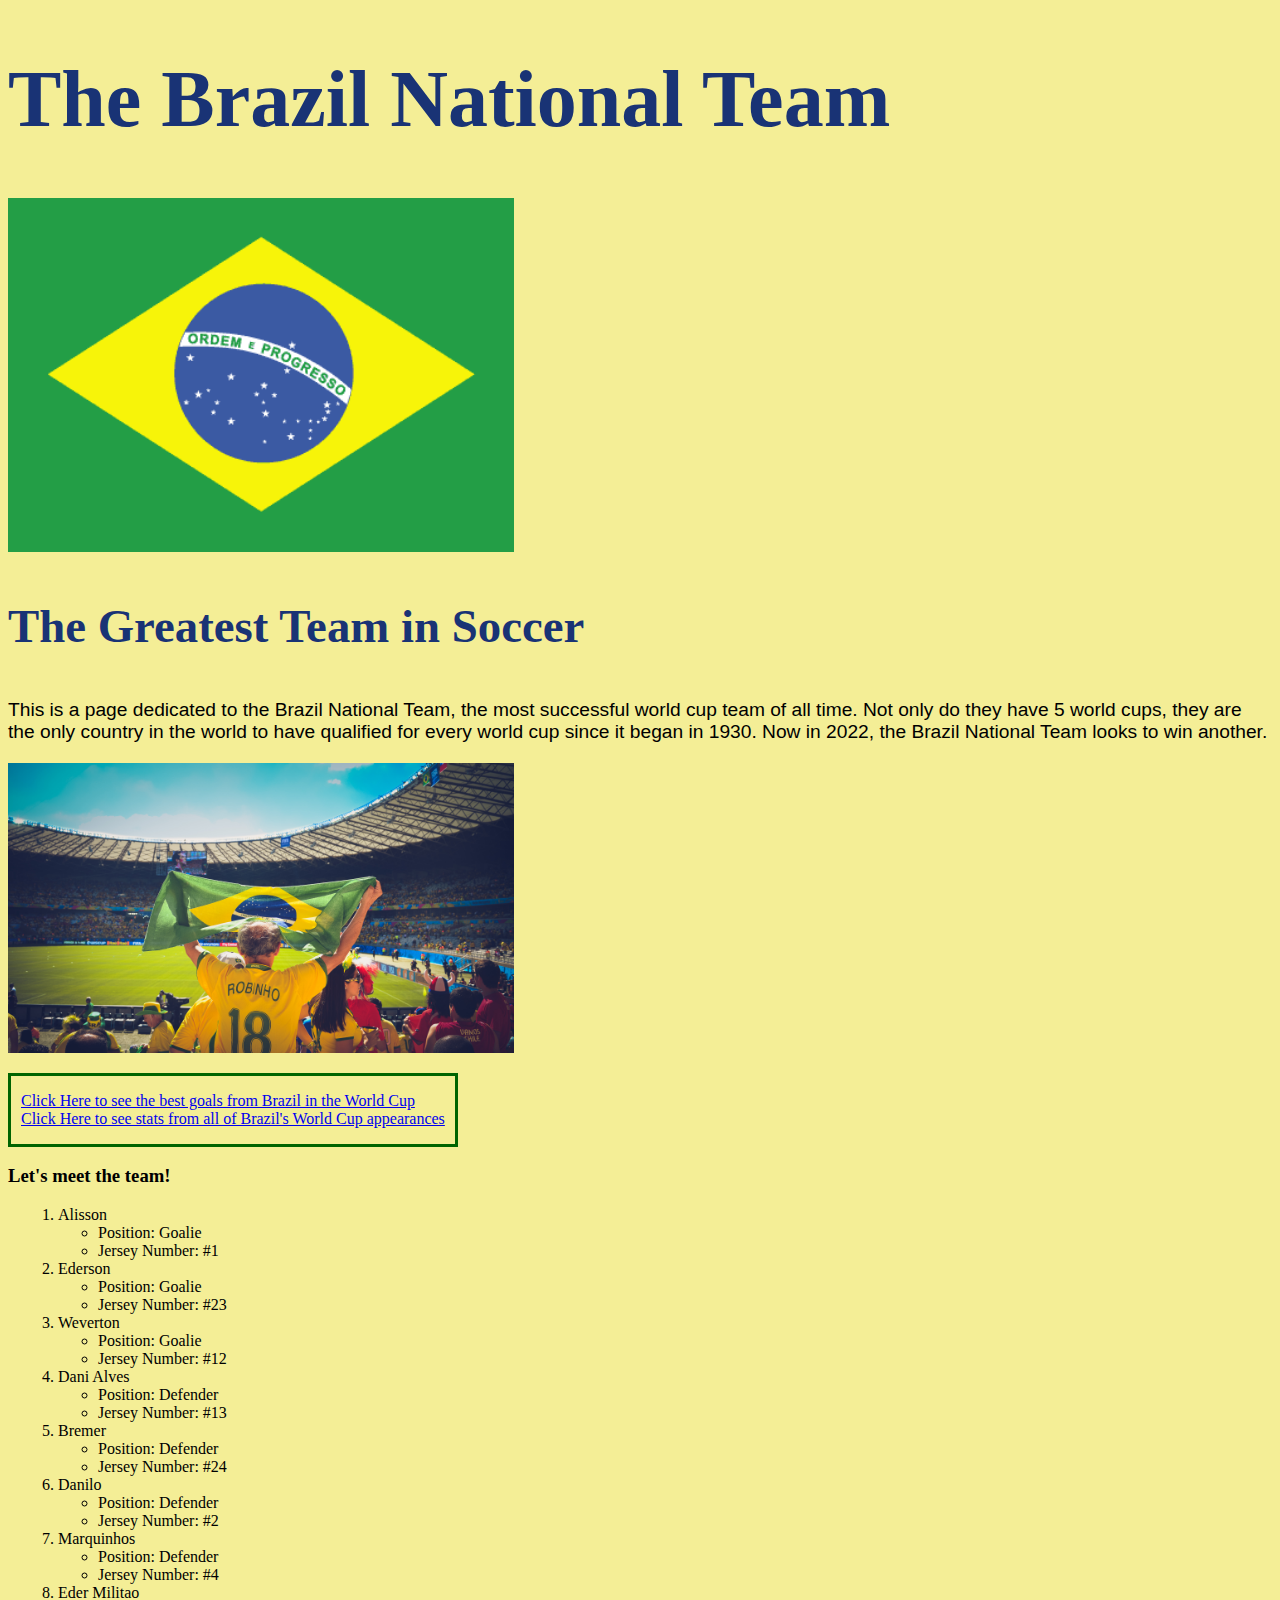
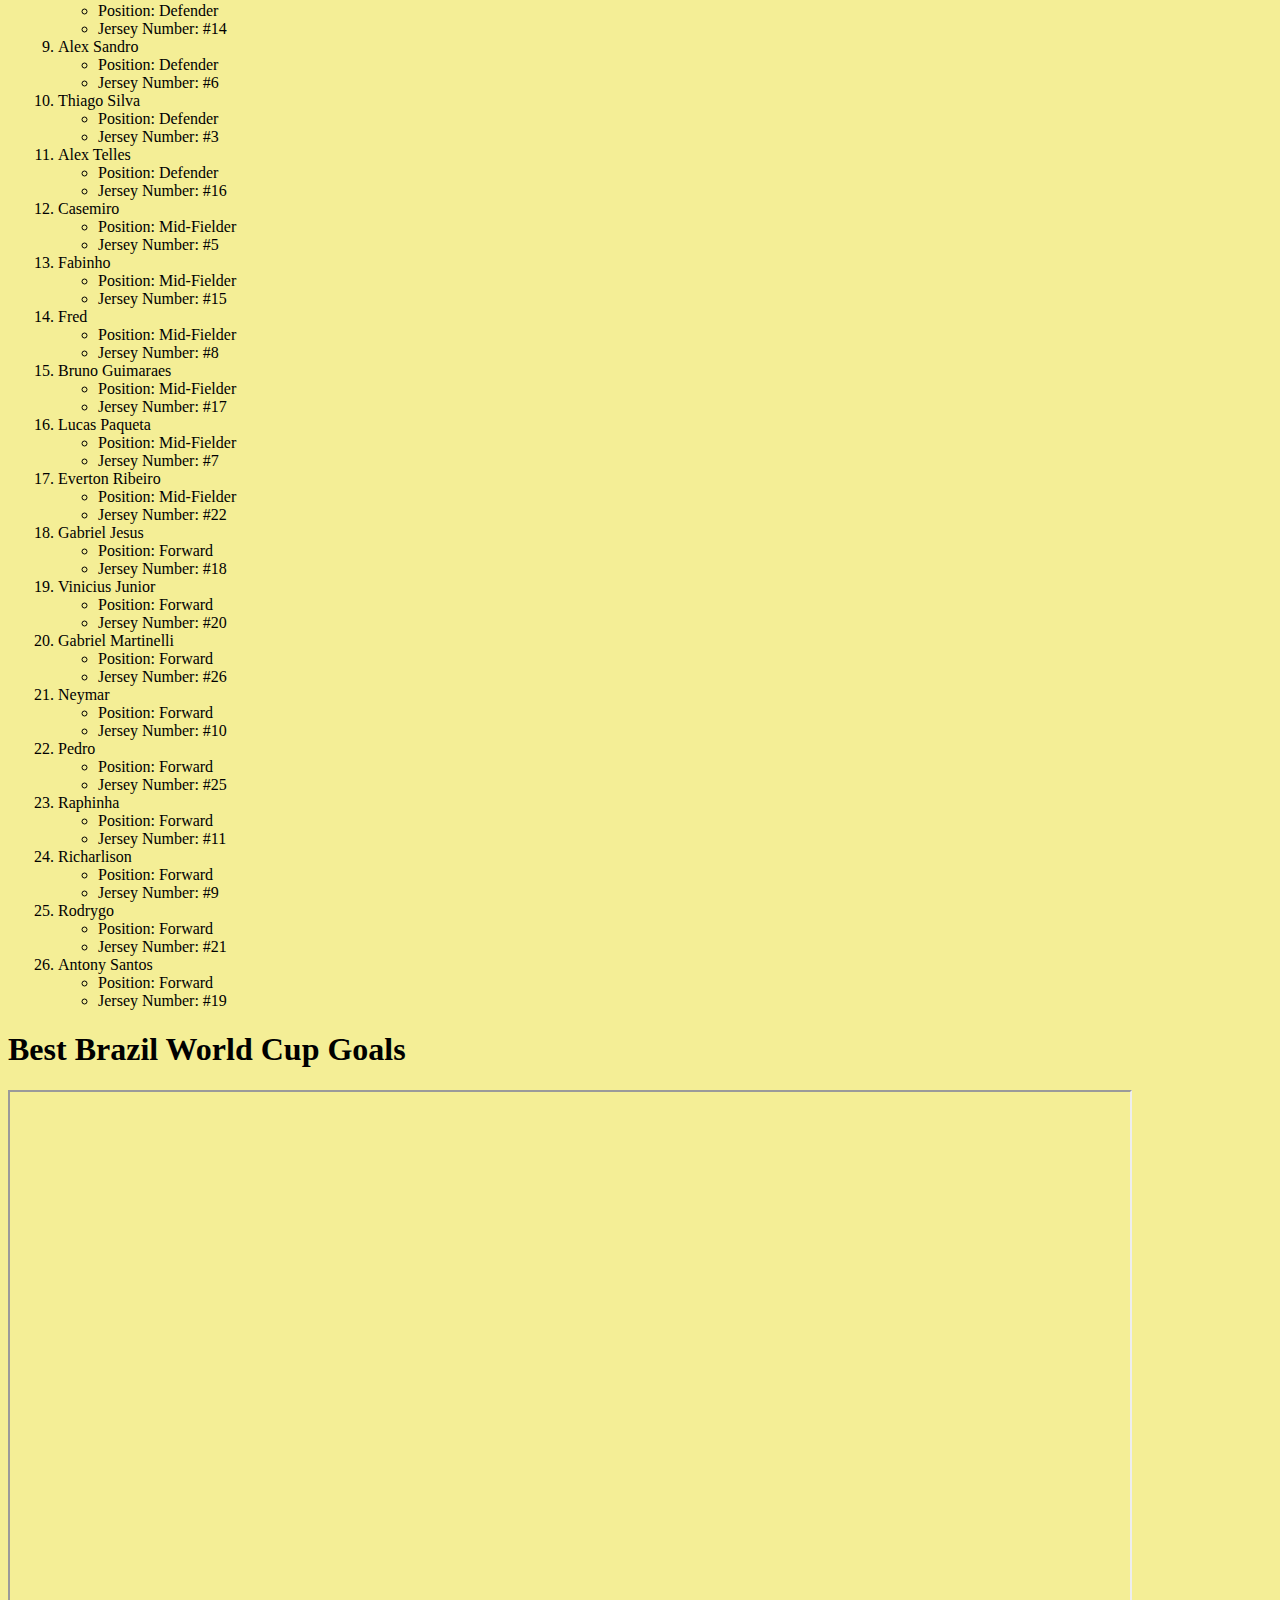
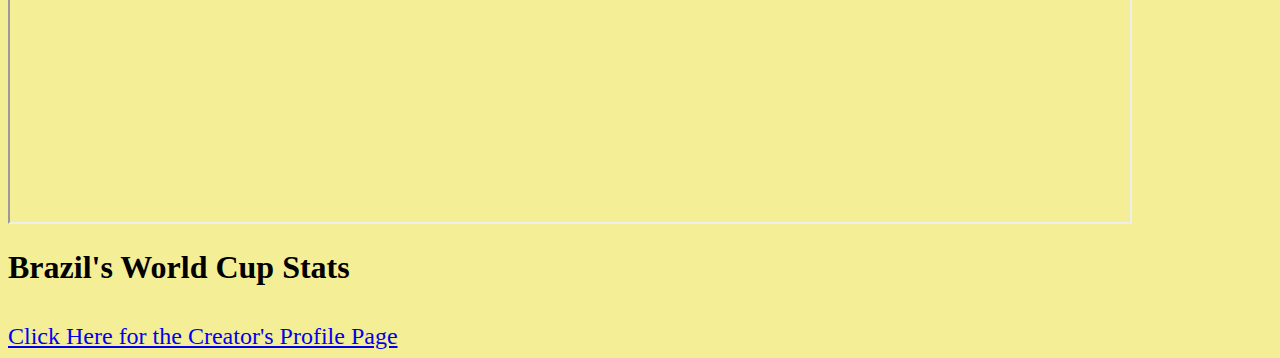
<file: index.html>
<!DOCTYPE html>
<html lang="en">

<head>
    <title>The Brazil National Team</title>

    <link rel="stylesheet" href="styles/styles.css">

    <link rel="preconnect" href="https://fonts.googleapis.com"><link rel="preconnect" href="https://fonts.gstatic.com" crossorigin><link href="https://fonts.googleapis.com/css2?family=Bree+Serif&display=swap" rel="stylesheet">

     
</head>

<body>
    <header>
        <div class="header">
            <h1>The Brazil National Team</h1>
            <img src="Image/flag.png">
            <h3>The Greatest Team in Soccer</h3>
        <div>
    </header>

    <div class="snippet">
        <section>
            <p>This is a page dedicated to the Brazil National Team, the most successful world cup team of all time. Not only do they have 5 world cups, they are the only country in the world to have qualified for every world cup since it began in 1930. Now in 2022, the Brazil National Team looks to win another.</p>
            <img src="Image/Fan.jpeg">
        </section>
    </div>
   
    <div class="content">
        <section>
            <p><a href="#highlights">Click Here to see the best goals from Brazil in the World Cup</a><br />
            <a href="#stats">Click Here to see stats from all of Brazil's World Cup appearances</a><br />   
            </p>
        </section>
    </div>

    <div>
        <h3>Let's meet the team!</h3>
    </div>

    <div class="team">
        <section>
            <ol>
                <li>Alisson</li>
                    <ul>
                        <li>Position: Goalie </li>
                        <li>Jersey Number: #1</li>
                    </ul>
                <li>Ederson</li>
                    <ul>
                        <li>Position: Goalie</li>
                        <li>Jersey Number: #23</li>
                    </ul>
                <li>Weverton</li>
                    <ul>
                        <li>Position: Goalie</li>
                        <li>Jersey Number: #12</li>
                    </ul>
                <li>Dani Alves</li>
                    <ul>
                        <li>Position: Defender</li>
                        <li>Jersey Number: #13</li>
                    </ul>
                <li>Bremer</li>
                    <ul>
                        <li>Position: Defender</li>
                        <li>Jersey Number: #24</li>
                    </ul>
                <li>Danilo</li>
                    <ul>
                        <li>Position: Defender</li>
                        <li>Jersey Number: #2</li>
                    </ul>
                <li>Marquinhos</li>
                    <ul>
                        <li>Position: Defender</li>
                        <li>Jersey Number: #4</li>
                    </ul>
                <li>Eder Militao</li>
                    <ul>
                        <li>Position: Defender</li>
                        <li>Jersey Number: #14</li>
                    </ul>
                <li>Alex Sandro</li>
                    <ul>
                        <li>Position: Defender</li>
                        <li>Jersey Number: #6</li>
                    </ul>
                <li>Thiago Silva</li>
                    <ul>
                        <li>Position: Defender</li>
                        <li>Jersey Number: #3</li>
                    </ul>
                <li>Alex Telles</li>
                    <ul>
                        <li>Position: Defender</li>
                        <li>Jersey Number: #16</li>
                    </ul>
                <li>Casemiro</li>
                    <ul>
                        <li>Position: Mid-Fielder</li>
                        <li>Jersey Number: #5</li>
                    </ul>
                <li>Fabinho</li>
                    <ul>
                        <li>Position: Mid-Fielder</li>
                        <li>Jersey Number: #15</li>
                    </ul>
                <li>Fred</li>
                    <ul>
                        <li>Position: Mid-Fielder</li>
                        <li>Jersey Number: #8</li>
                    </ul>
                <li>Bruno Guimaraes</li>
                    <ul>
                        <li>Position: Mid-Fielder</li>
                        <li>Jersey Number: #17</li>
                    </ul>
                <li>Lucas Paqueta</li>
                    <ul>
                        <li>Position: Mid-Fielder</li>
                        <li>Jersey Number: #7</li>
                    </ul>
                <li>Everton Ribeiro</li>
                    <ul>
                        <li>Position: Mid-Fielder</li>
                        <li>Jersey Number: #22</li>
                    </ul>
                <li>Gabriel Jesus</li>
                    <ul>
                        <li>Position: Forward</li>
                        <li>Jersey Number: #18</li>
                    </ul>
                <li>Vinicius Junior</li>
                    <ul>
                        <li>Position: Forward</li>
                        <li>Jersey Number: #20</li>
                    </ul>
                <li>Gabriel Martinelli</li>
                    <ul>
                        <li>Position: Forward</li>
                        <li>Jersey Number: #26</li>
                    </ul>
                <li>Neymar</li>
                    <ul>
                        <li>Position: Forward</li>
                        <li>Jersey Number: #10</li>
                    </ul>
                <li>Pedro</li>
                    <ul>
                        <li>Position: Forward</li>
                        <li>Jersey Number: #25</li>
                    </ul>
                <li>Raphinha</li>
                    <ul>
                        <li>Position: Forward</li>
                        <li>Jersey Number: #11</li>
                    </ul>
                <li>Richarlison</li>
                    <ul>
                        <li>Position: Forward</li>
                        <li>Jersey Number: #9</li>
                    </ul>
                <li>Rodrygo</li>
                    <ul>
                        <li>Position: Forward</li>
                        <li>Jersey Number: #21</li>
                    </ul>
                <li>Antony Santos</li>
                    <ul>
                        <li>Position: Forward</li>
                        <li>Jersey Number: #19</li>
                    </ul>
            </ol>
        </section>
    </div>

    <div class=video>
        <section>
            <h1 id="highlights">Best Brazil World Cup Goals</h1>
            <iframe width="1120" height="730"
            src="https://www.youtube.com/embed/ZHbxqh6PfKk" 
            title="YouTube video player" frameborder="2" allow="accelerometer; autoplay; clipboard-write; encrypted-media; gyroscope; picture-in-picture" allowfullscreen>
            </iframe>
        </section>
    </div>

    <div>
        <h1 id="stats">Brazil's World Cup Stats</h1>
        <div class='tableauPlaceholder' id='viz1670305081910' style='position: relative'>
        <noscript><a href='#'><img alt='World Cup - Brazil Results - Dashboard ' src='https:&#47;&#47;public.tableau.com&#47;static&#47;images&#47;DF&#47;DFNBRC4P3&#47;1_rss.png' style='border: none' /></a></noscript><object class='tableauViz'  style='display:none;'><param name='host_url' value='https%3A%2F%2Fpublic.tableau.com%2F' /> <param name='embed_code_version' value='3' /> <param name='path' value='shared&#47;DFNBRC4P3' /> <param name='toolbar' value='yes' /><param name='static_image' value='https:&#47;&#47;public.tableau.com&#47;static&#47;images&#47;DF&#47;DFNBRC4P3&#47;1.png' /> <param name='animate_transition' value='yes' /><param name='display_static_image' value='yes' /><param name='display_spinner' value='yes' /><param name='display_overlay' value='yes' /><param name='display_count' value='yes' /><param name='language' value='en-US' /></object></div>               
        <script type='text/javascript'>var divElement = document.getElementById('viz1670305081910');var vizElement = divElement.getElementsByTagName('object')[0];vizElement.style.width='90%';vizElement.style.height=(divElement.offsetWidth*0.75)+'px';var scriptElement = document.createElement('script');scriptElement.src = 'https://public.tableau.com/javascripts/api/viz_v1.js';vizElement.parentNode.insertBefore(scriptElement, vizElement);                
        </script>
    </div>

    <div class="goodPage">
        <Section>
            <a href="MyResume/bootstrap.html">Click Here for the Creator's Profile Page</a>
        </Section>
    
    </div>
</body>










</html>
</file>
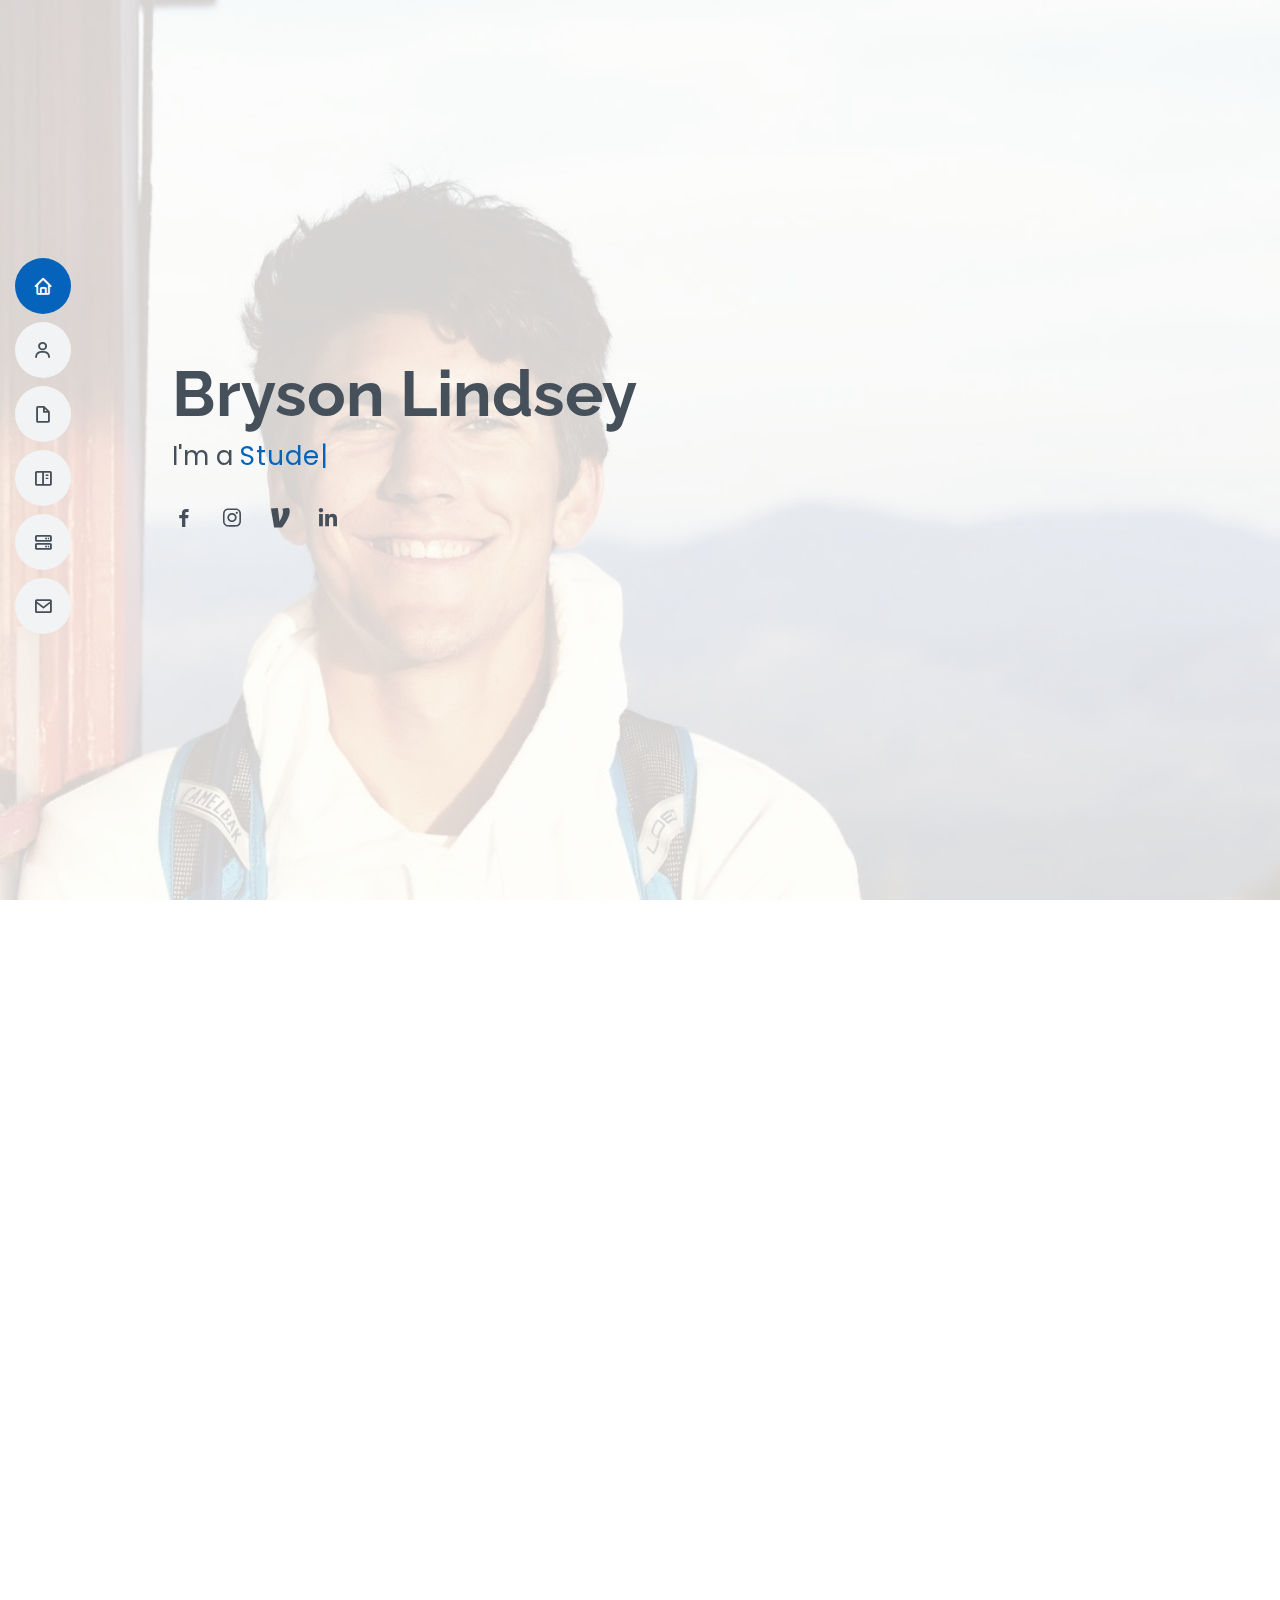
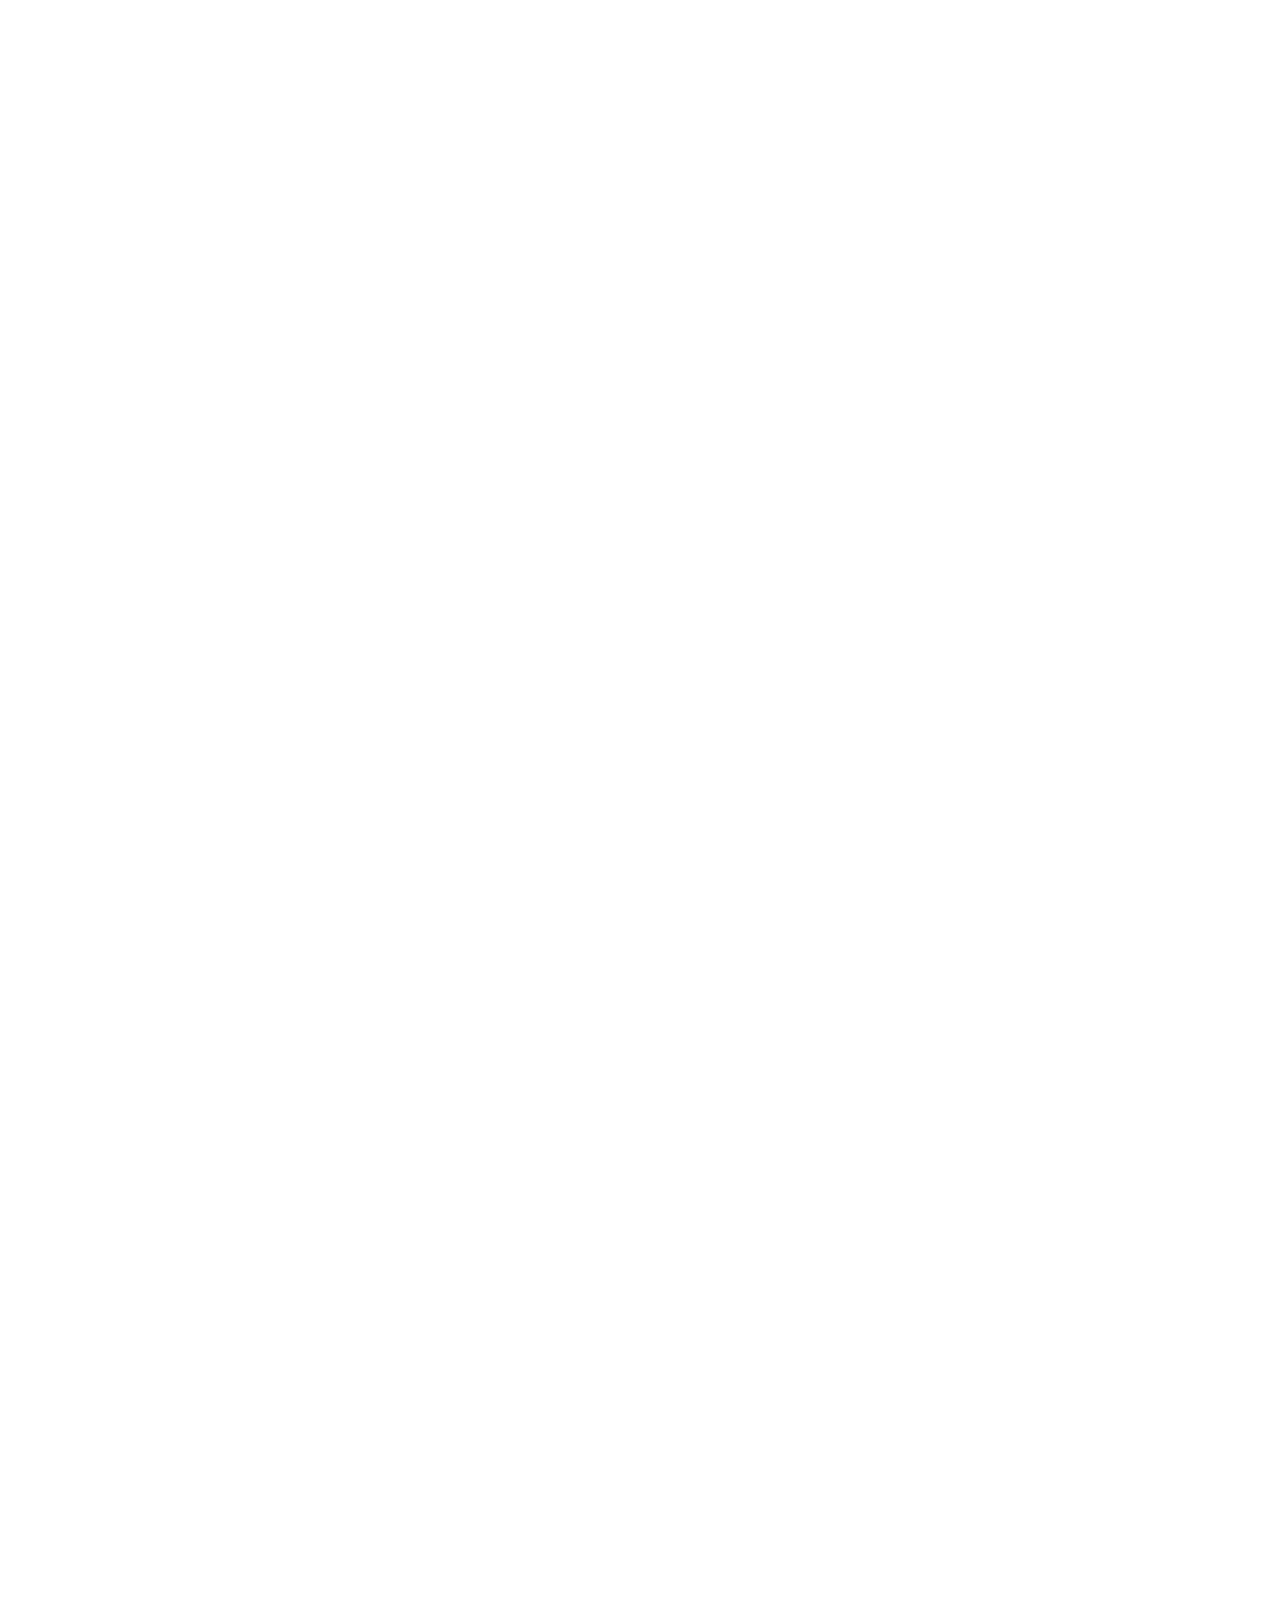
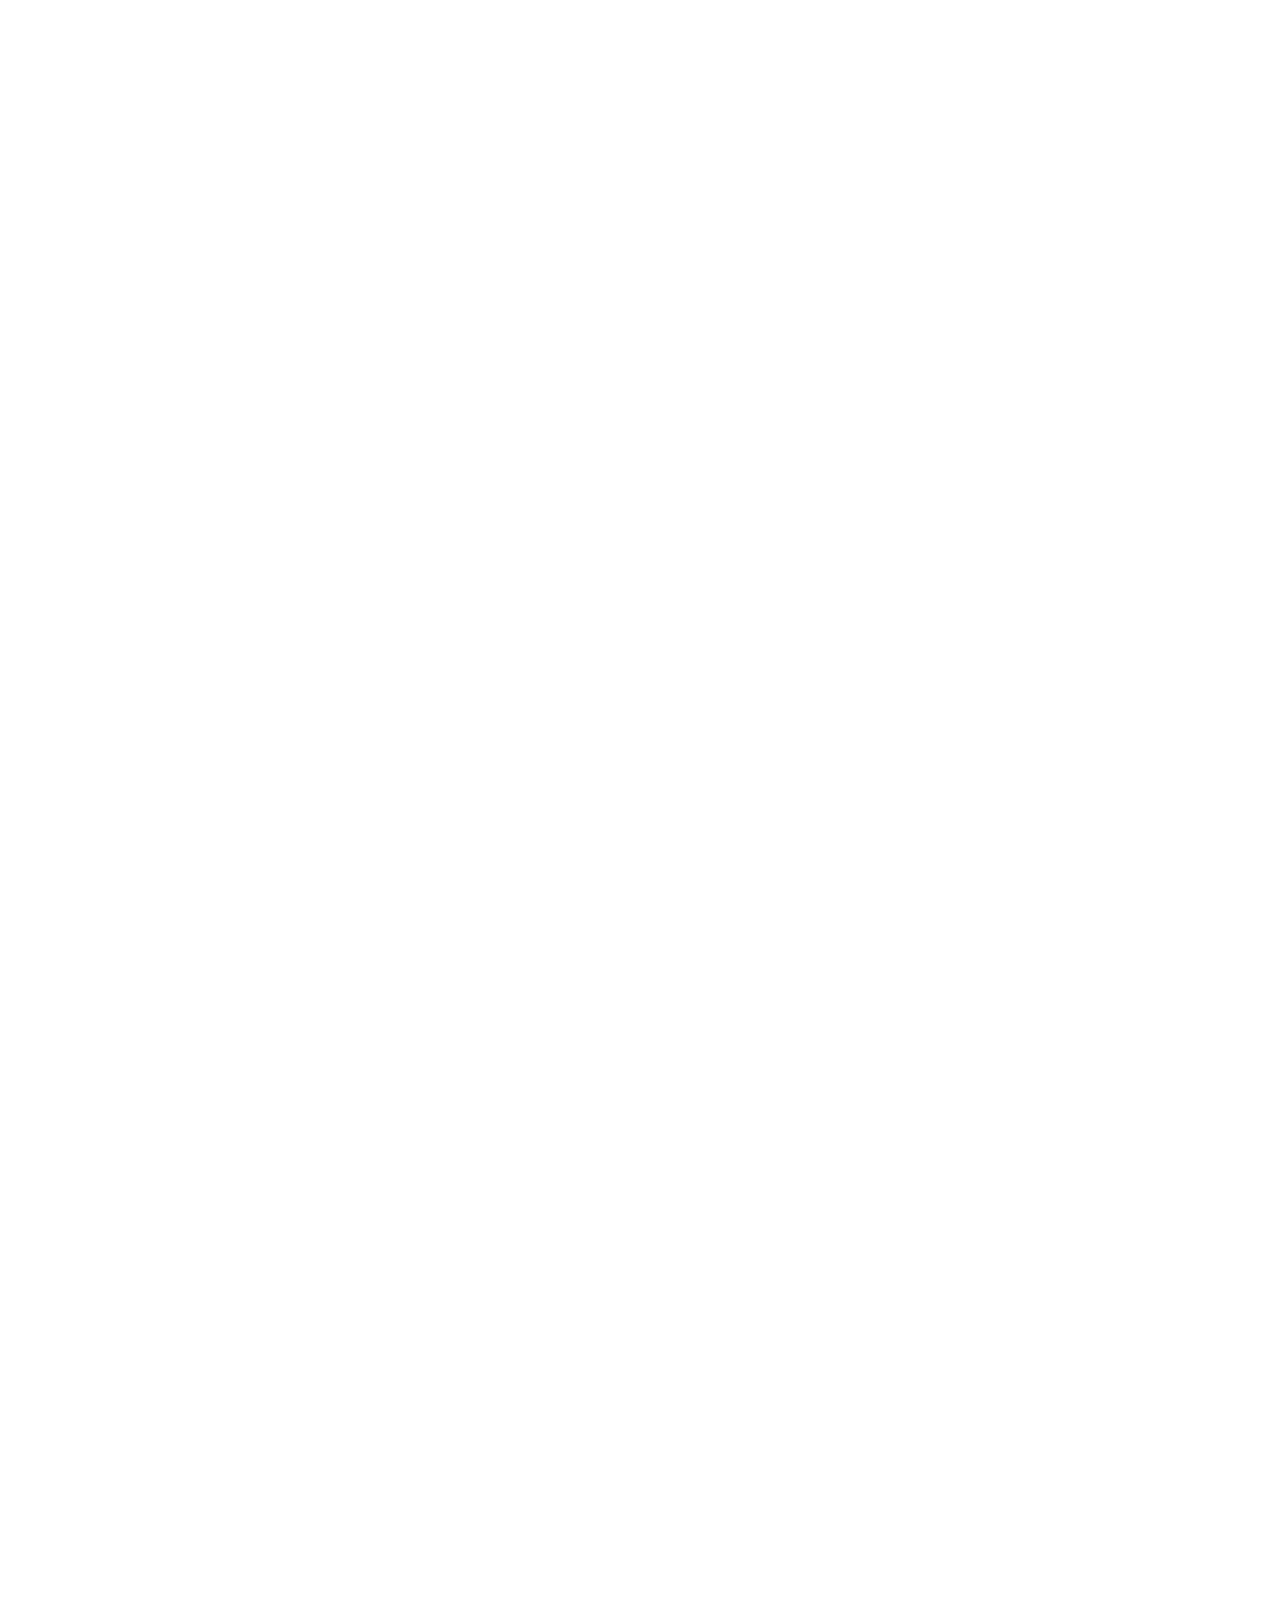
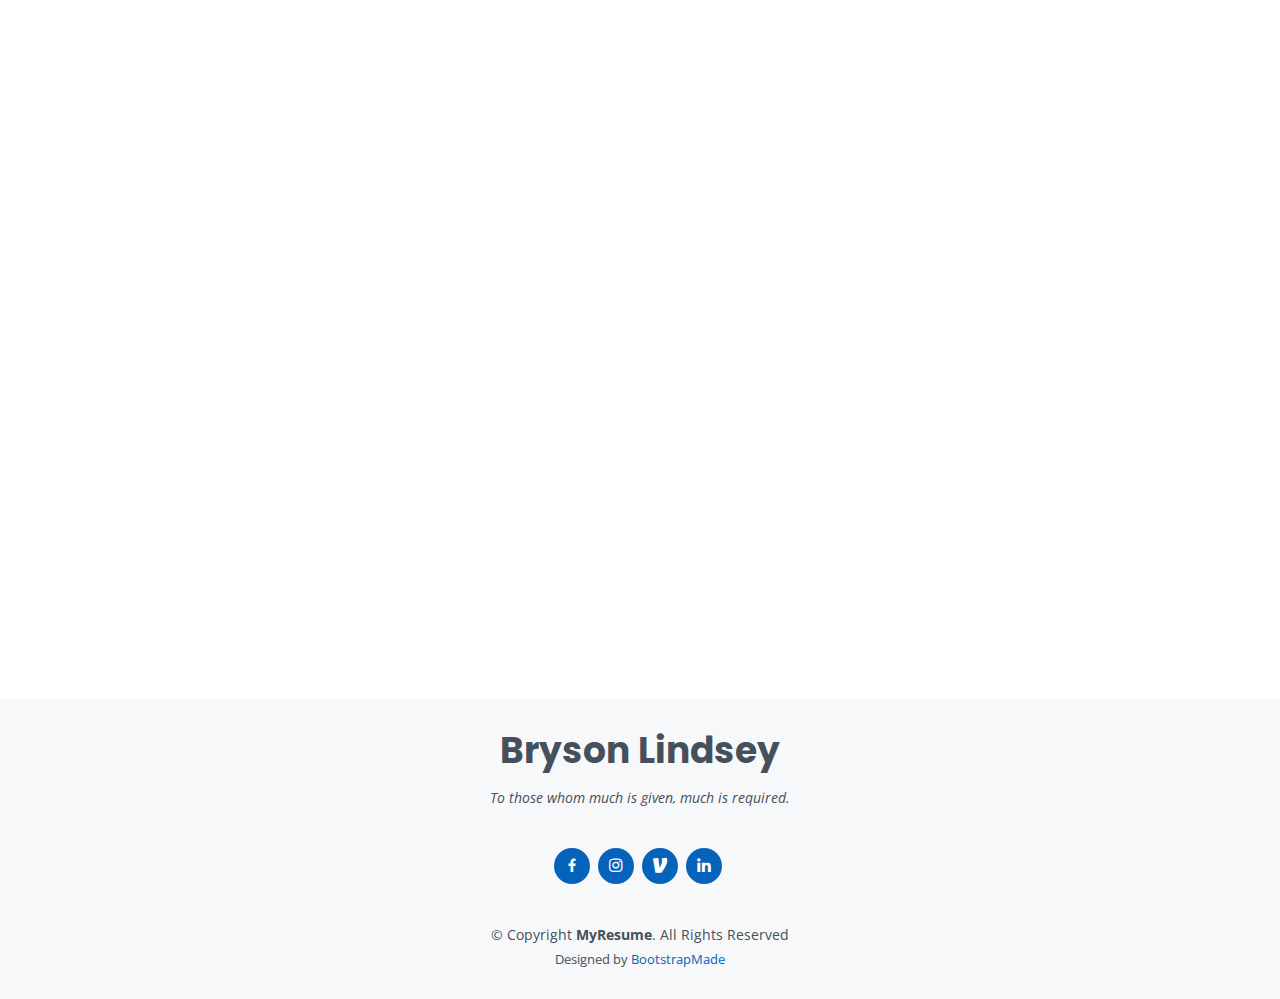
<file: MyResume/bootstrap.html>
<!DOCTYPE html>
<html lang="en">

<head>
  <meta charset="utf-8">
  <meta content="width=device-width, initial-scale=1.0" name="viewport">

  <title>MyResume Bootstrap Template - Index</title>
  <meta content="" name="description">
  <meta content="" name="keywords">

  <!-- Favicons -->
  <link href="assets/img/favicon.png" rel="icon">
  <link href="assets/img/apple-touch-icon.png" rel="apple-touch-icon">

  <!-- Google Fonts -->
  <link href="https://fonts.googleapis.com/css?family=Open+Sans:300,300i,400,400i,600,600i,700,700i|Raleway:300,300i,400,400i,500,500i,600,600i,700,700i|Poppins:300,300i,400,400i,500,500i,600,600i,700,700i" rel="stylesheet">

  <!-- Vendor CSS Files -->
  <link href="assets/vendor/aos/aos.css" rel="stylesheet">
  <link href="assets/vendor/bootstrap/css/bootstrap.min.css" rel="stylesheet">
  <link href="assets/vendor/bootstrap-icons/bootstrap-icons.css" rel="stylesheet">
  <link href="assets/vendor/boxicons/css/boxicons.min.css" rel="stylesheet">
  <link href="assets/vendor/glightbox/css/glightbox.min.css" rel="stylesheet">
  <link href="assets/vendor/swiper/swiper-bundle.min.css" rel="stylesheet">

  <!-- Template Main CSS File -->
  <link href="assets/css/style.css" rel="stylesheet">

  <!-- =======================================================
  * Template Name: MyResume - v4.9.2
  * Template URL: https://bootstrapmade.com/free-html-bootstrap-template-my-resume/
  * Author: BootstrapMade.com
  * License: https://bootstrapmade.com/license/
  ======================================================== -->
</head>

<body>

  <!-- ======= Mobile nav toggle button ======= -->
  <!-- <button type="button" class="mobile-nav-toggle d-xl-none"><i class="bi bi-list mobile-nav-toggle"></i></button> -->
  <i class="bi bi-list mobile-nav-toggle d-lg-none"></i>
  <!-- ======= Header ======= -->
  <header id="header" class="d-flex flex-column justify-content-center">

    <nav id="navbar" class="navbar nav-menu">
      <ul>
        <li><a href="#hero" class="nav-link scrollto active"><i class="bx bx-home"></i> <span>Home</span></a></li>
        <li><a href="#about" class="nav-link scrollto"><i class="bx bx-user"></i> <span>About</span></a></li>
        <li><a href="#resume" class="nav-link scrollto"><i class="bx bx-file-blank"></i> <span>Resume</span></a></li>
        <li><a href="#portfolio" class="nav-link scrollto"><i class="bx bx-book-content"></i> <span>Portfolio</span></a></li>
        <li><a href="#services" class="nav-link scrollto"><i class="bx bx-server"></i> <span>Services</span></a></li>
        <li><a href="#contact" class="nav-link scrollto"><i class="bx bx-envelope"></i> <span>Contact</span></a></li>
      </ul>
    </nav><!-- .nav-menu -->

  </header><!-- End Header -->

  <!-- ======= Hero Section ======= -->
  <section id="hero" class="d-flex flex-column justify-content-center">
    <div class="container" data-aos="zoom-in" data-aos-delay="100">
      <h1>Bryson Lindsey</h1>
      <p>I'm a <span class="typed" data-typed-items="Student, Lover of IS, Domosapien, Leader"></span></p>
      <div class="social-links">
        <a href="https://www.facebook.com/bryson.lindsey.12/" class="facebook"><i class="bx bxl-facebook"></i></a>
        <a href="https://www.instagram.com/brysonlindsey1/" class="instagram"><i class="bx bxl-instagram"></i></a>
        <a href="https://www.venmo.com/u/brysonlindsey" class="google-plus"><i class="bx bxl-venmo"></i></a>
        <a href="https://www.linkedin.com/in/bryson-lindsey-762ba2254/" class="linkedin"><i class="bx bxl-linkedin"></i></a>
      </div>
    </div>
  </section><!-- End Hero -->

  <main id="main">

    <!-- ======= About Section ======= -->
    <section id="about" class="about">
      <div class="container" data-aos="fade-up">

        <div class="section-title">
          <h2>About</h2>
          <p>I am currently a student at Brigham Young University studying Information Systems. I served a two year proselyting mission for the Church of Jesus Christ of Latter-day Saints in San Diego, California. I am originally from Castle Rock, Colorado where I lived for most of my life. I love developing myself as a person and spending time with others who empower me to be better.</p>
        </div>

        <div class="row">
          <div class="col-lg-4">
            <img src="assets/img/profile-img.jpg" class="img-fluid" alt="">
          </div>
          <div class="col-lg-8 pt-4 pt-lg-0 content">
            <h3>Team Builder > Team Player</h3>
            <p class="fst-italic">
              The most effective form of leadership is developing others around you to accomplish more than they've ever been able to do. This is a skill I bring to the table.
            </p>
            <div class="row">
              <div class="col-lg-6">
                <ul>
                  <li><i class="bi bi-chevron-right"></i> <strong>Birthday:</strong> <span>25 Jan 2001</span></li>
                  <li><i class="bi bi-chevron-right"></i> <strong>Phone:</strong> <span>(720) 338 7001</span></li>
                  <li><i class="bi bi-chevron-right"></i> <strong>City:</strong> <span>Provo, Utah</span></li>
                </ul>
              </div>
              <div class="col-lg-6">
                <ul>
                  <li><i class="bi bi-chevron-right"></i> <strong>Age:</strong> <span>21</span></li>
                  <li><i class="bi bi-chevron-right"></i> <strong>Degree:</strong> <span>Prospective MBA</span></li>
                  <li><i class="bi bi-chevron-right"></i> <strong>Email:</strong> <span>brysonlindsey@gmail.com</span></li>
                  <li><i class="bi bi-chevron-right"></i> <strong>LinkedIn:</strong> <span>@brysonlindsey</span></li>
                </ul>
              </div>
            </div>
            <p>
              I take great pride in having a skillset in the technical side of Information Systems as well as the management and leadership skills to work with teams. With both of these skillsets, I prove to be a valuable asset in any team and in any role. I am flexible to the needs of my employer, customer, and teammembers so that I can leave people at all levels satisfied with my work and finished product.
            </p>
          </div>
        </div>

      </div>
    </section><!-- End About Section -->


    <!-- ======= Skills Section ======= -->
    <section id="skills" class="skills section-bg">
      <div class="container" data-aos="fade-up">

        <div class="section-title">
          <h2>Skills</h2>
          <p>Below is a model representing my profiency in several coding languages and applicable developmental tools</p>
        </div>

        <div class="row skills-content">

          <div class="col-lg-6">

            <div class="progress">
              <span class="skill">HTML <i class="val">70%</i></span>
              <div class="progress-bar-wrap">
                <div class="progress-bar" role="progressbar" aria-valuenow="70" aria-valuemin="0" aria-valuemax="100"></div>
              </div>
            </div>

            <div class="progress">
              <span class="skill">CSS <i class="val">65%</i></span>
              <div class="progress-bar-wrap">
                <div class="progress-bar" role="progressbar" aria-valuenow="65" aria-valuemin="0" aria-valuemax="100"></div>
              </div>
            </div>

            <div class="progress">
              <span class="skill">VBA <i class="val">85%</i></span>
              <div class="progress-bar-wrap">
                <div class="progress-bar" role="progressbar" aria-valuenow="85" aria-valuemin="0" aria-valuemax="100"></div>
              </div>
            </div>

          </div>

          <div class="col-lg-6">

            <div class="progress">
              <span class="skill">SQL <i class="val">80%</i></span>
              <div class="progress-bar-wrap">
                <div class="progress-bar" role="progressbar" aria-valuenow="80" aria-valuemin="0" aria-valuemax="100"></div>
              </div>
            </div>

            <div class="progress">
              <span class="skill">Tableu <i class="val">90%</i></span>
              <div class="progress-bar-wrap">
                <div class="progress-bar" role="progressbar" aria-valuenow="90" aria-valuemin="0" aria-valuemax="100"></div>
              </div>
            </div>

            <div class="progress">
              <span class="skill">Excel <i class="val">95%</i></span>
              <div class="progress-bar-wrap">
                <div class="progress-bar" role="progressbar" aria-valuenow="95" aria-valuemin="0" aria-valuemax="100"></div>
              </div>
            </div>

          </div>

        </div>

      </div>
    </section><!-- End Skills Section -->

    <!-- ======= Resume Section ======= -->
    <section id="resume" class="resume">
      <div class="container" data-aos="fade-up">

        <div class="section-title">
          <h2>Resume</h2>
          <p>I have always believed that if there is a right way to do something, that is the way it should be done. That has included buying in and striving to be successful in everything I participate in, including my different work and school opportunites.</p>
        </div>

        <div class="row">
          <div class="col-lg-6">
            <h3 class="resume-title">Summary</h3>
            <div class="resume-item pb-0">
              <h4>Bryson Lindsey</h4>
              <p><em>Diligent worker driven by increasing efficiency in business systems and processes and using data for relevant predictive analysis. Natural leader who lifts others to perform at their best level.</em></p>
              <ul>
                <li>1888 N Freedom Blvd Apt 108, Provo, Utah 84604</li>
                <li>(720) 338 7001</li>
                <li>brysonlindsey@gmail.com</li>
              </ul>
            </div>

            <h3 class="resume-title">Education</h3>
            <div class="resume-item">
              <h4>Current student of Information Systems</h4>
              <h5>2022 - Present</h5>
              <p><em>Brigham Young University, Provo, UT</em></p>
              <p>Prospective Masters of Information System Management (MISM) student and Sandbox Program Participant</p>
            </div>
            <div class="resume-item">
              <h4>High School Diploma </h4>
              <h5>2014 - 2019</h5>
              <p><em>Castle View High School, Castle Rock, CO</em></p>
              <p>4.13 GPA, Student Body President, 11/400 class rank, and Principal Male Student of the Year Award Winner.</p>
            </div>
          </div>
          <div class="col-lg-6">
            <h3 class="resume-title">Professional Experience</h3>
            <div class="resume-item">
              <h4>Customer Success Technician</h4>
              <h5>Aug 2022 - Present</h5>
              <p><em>OrthoSelect, American Fork, UT </em></p>
              <ul>
                <li>Learned and taught a new AI software and system for custom Orthodontic treatment from digital scans</li>
                <li>Coordinated with a 6 person team on a shared inbox for customer support and training </li>
                <li>Video-called doctors and offices for live software and clinical training</li>
                <li>Developed and organized miscellaneous data systems for improved business operation and management</li>
              </ul>
            </div>
            <div class="resume-item">
              <h4>Shift Lead</h4>
              <h5>Mar 2022 - Aug 2022</h5>
              <p><em>Crumbl Cookies, Warrington, PA</em></p>
              <ul>
                <li>Worked cooperatively with teams to accomplish business goals and objectives</li>
                <li>Oversaw shift operations to create quality products that met company standards</li>
                <li>Coached team members, delivering candid feedback on expectations and performance</li>
                <li>Supervised food production and preparation, promoting consistency with established recipes and procedures</li>
              </ul>
            </div>
          </div>
        </div>

      </div>
    </section><!-- End Resume Section -->

    <!-- ======= Portfolio Section ======= -->
    <section id="portfolio" class="portfolio section-bg">
      <div class="container" data-aos="fade-up">

        <div class="section-title">
          <h2>My Life</h2>
          <p>I love a lot of people and things in life, and these pictures give a summary of the things I love to do and the people I love to do them with.</p>
        </div>

        <div class="row">
          <div class="col-lg-12 d-flex justify-content-center" data-aos="fade-up" data-aos-delay="100">
            <ul id="portfolio-flters">
              <li data-filter="*" class="filter-active">All</li>
              <li data-filter=".filter-app">Sports</li>
              <li data-filter=".filter-card">Friends</li>
              <li data-filter=".filter-web">Family</li>
            </ul>
          </div>
        </div>

        <div class="row portfolio-container" data-aos="fade-up" data-aos-delay="200">

          <div class="col-lg-4 col-md-6 portfolio-item filter-app">
            <div class="portfolio-wrap">
              <img src="assets/img/portfolio/portfolio-1.jpg" class="img-fluid" alt="">
              <div class="portfolio-info">
            
                <div class="portfolio-links">
                  <a href="assets/img/portfolio/portfolio-1.jpg" data-gallery="portfolioGallery" class="portfolio-lightbox" title=""><i class="bx bx-plus"></i></a>
                  
                </div>
              </div>
            </div>
          </div>

          <div class="col-lg-4 col-md-6 portfolio-item filter-web">
            <div class="portfolio-wrap">
              <img src="assets/img/portfolio/portfolio-2.jpg" class="img-fluid" alt="">
              <div class="portfolio-info">
                
                <div class="portfolio-links">
                  <a href="assets/img/portfolio/portfolio-2.jpg" data-gallery="portfolioGallery" class="portfolio-lightbox" title=""><i class="bx bx-plus"></i></a>
                  
                </div>
              </div>
            </div>
          </div>

          <div class="col-lg-4 col-md-6 portfolio-item filter-app">
            <div class="portfolio-wrap">
              <img src="assets/img/portfolio/portfolio-3.jpg" class="img-fluid" alt="">
              <div class="portfolio-info">
                
                <div class="portfolio-links">
                  <a href="assets/img/portfolio/portfolio-3.jpg" data-gallery="portfolioGallery" class="portfolio-lightbox" title=""><i class="bx bx-plus"></i></a>
                 
                </div>
              </div>
            </div>
          </div>

          <div class="col-lg-4 col-md-6 portfolio-item filter-card">
            <div class="portfolio-wrap">
              <img src="assets/img/portfolio/portfolio-4.jpg" class="img-fluid" alt="">
              <div class="portfolio-info">
                
                <div class="portfolio-links">
                  <a href="assets/img/portfolio/portfolio-4.jpg" data-gallery="portfolioGallery" class="portfolio-lightbox" title=""><i class="bx bx-plus"></i></a>
                  
                </div>
              </div>
            </div>
          </div>

          <div class="col-lg-4 col-md-6 portfolio-item filter-web">
            <div class="portfolio-wrap">
              <img src="assets/img/portfolio/portfolio-5.jpg" class="img-fluid" alt="">
              <div class="portfolio-info">
              
                <div class="portfolio-links">
                  <a href="assets/img/portfolio/portfolio-5.jpg" data-gallery="portfolioGallery" class="portfolio-lightbox" title=""><i class="bx bx-plus"></i></a>
                  
                </div>
              </div>
            </div>
          </div>

          <div class="col-lg-4 col-md-6 portfolio-item filter-app">
            <div class="portfolio-wrap">
              <img src="assets/img/portfolio/portfolio-6.jpg" class="img-fluid" alt="">
              <div class="portfolio-info">
                
                <div class="portfolio-links">
                  <a href="assets/img/portfolio/portfolio-6.jpg" data-gallery="portfolioGallery" class="portfolio-lightbox" title=""><i class="bx bx-plus"></i></a>
                  
                </div>
              </div>
            </div>
          </div>

          <div class="col-lg-4 col-md-6 portfolio-item filter-card">
            <div class="portfolio-wrap">
              <img src="assets/img/portfolio/portfolio-7.jpg" class="img-fluid" alt="">
              <div class="portfolio-info">
                
                <div class="portfolio-links">
                  <a href="assets/img/portfolio/portfolio-7.jpg" data-gallery="portfolioGallery" class="portfolio-lightbox" title=""><i class="bx bx-plus"></i></a>
                  
                </div>
              </div>
            </div>
          </div>

          <div class="col-lg-4 col-md-6 portfolio-item filter-card">
            <div class="portfolio-wrap">
              <img src="assets/img/portfolio/portfolio-8.jpg" class="img-fluid" alt="">
              <div class="portfolio-info">
                
                <div class="portfolio-links">
                  <a href="assets/img/portfolio/portfolio-8.jpg" data-gallery="portfolioGallery" class="portfolio-lightbox" title=""><i class="bx bx-plus"></i></a>
                  
                </div>
              </div>
            </div>
          </div>

          <div class="col-lg-4 col-md-6 portfolio-item filter-web">
            <div class="portfolio-wrap">
              <img src="assets/img/portfolio/portfolio-9.jpg" class="img-fluid" alt="">
              <div class="portfolio-info">
               
                <div class="portfolio-links">
                  <a href="assets/img/portfolio/portfolio-9.jpg" data-gallery="portfolioGallery" class="portfolio-lightbox" title=""><i class="bx bx-plus"></i></a>
                  
                </div>
              </div>
            </div>
          </div>

        </div>

      </div>
    </section><!-- End Portfolio Section -->

    <!-- ======= Contact Section ======= -->
    <section id="contact" class="contact">
      <div class="container" data-aos="fade-up">

        <div class="section-title">
          <h2>Contact</h2>
        </div>

        <div class="row mt-1">

          <div class="col-lg-4">
            <div class="info">
              <div class="address">
                <i class="bi bi-geo-alt"></i>
                <h4>Location:</h4>
                <p>1888 N Freedom Blvd Apt 108 Provo, UT</p>
              </div>

              <div class="email">
                <i class="bi bi-envelope"></i>
                <h4>Email:</h4>
                <p>brysonlindsey@gmail.com</p>
              </div>

              <div class="phone">
                <i class="bi bi-phone"></i>
                <h4>Call:</h4>
                <p>720-338-7001</p>
              </div>

            </div>

          </div>

          

          </div>

        </div>

      </div>
    </section><!-- End Contact Section -->

  </main><!-- End #main -->

  <!-- ======= Footer ======= -->
  <footer id="footer">
    <div class="container">
      <h3>Bryson Lindsey</h3>
      <p>To those whom much is given, much is required.</p>
      <div class="social-links">
        <a href="https://www.facebook.com/bryson.lindsey.12/" class="facebook"><i class="bx bxl-facebook"></i></a>
        <a href="https://www.instagram.com/brysonlindsey1/" class="instagram"><i class="bx bxl-instagram"></i></a>
        <a href="https://www.venmo.com/u/brysonlindsey" class="google-plus"><i class="bx bxl-venmo"></i></a>
        <a href="https://www.linkedin.com/in/bryson-lindsey-762ba2254/" class="linkedin"><i class="bx bxl-linkedin"></i></a>
      </div>
      <div class="copyright">
        &copy; Copyright <strong><span>MyResume</span></strong>. All Rights Reserved
      </div>
      <div class="credits">
        <!-- All the links in the footer should remain intact. -->
        <!-- You can delete the links only if you purchased the pro version. -->
        <!-- Licensing information: [license-url] -->
        <!-- Purchase the pro version with working PHP/AJAX contact form: https://bootstrapmade.com/free-html-bootstrap-template-my-resume/ -->
        Designed by <a href="https://bootstrapmade.com/">BootstrapMade</a>
      </div>
    </div>
  </footer><!-- End Footer -->

  <div id="preloader"></div>
  <a href="#" class="back-to-top d-flex align-items-center justify-content-center"><i class="bi bi-arrow-up-short"></i></a>

  <!-- Vendor JS Files -->
  <script src="assets/vendor/purecounter/purecounter_vanilla.js"></script>
  <script src="assets/vendor/aos/aos.js"></script>
  <script src="assets/vendor/bootstrap/js/bootstrap.bundle.min.js"></script>
  <script src="assets/vendor/glightbox/js/glightbox.min.js"></script>
  <script src="assets/vendor/isotope-layout/isotope.pkgd.min.js"></script>
  <script src="assets/vendor/swiper/swiper-bundle.min.js"></script>
  <script src="assets/vendor/typed.js/typed.min.js"></script>
  <script src="assets/vendor/waypoints/noframework.waypoints.js"></script>
  <script src="assets/vendor/php-email-form/validate.js"></script>

  <!-- Template Main JS File -->
  <script src="assets/js/main.js"></script>

</body>

</html>
</file>
<file: styles/styles.css>
* {background-color: rgb(244, 238, 150)}

.header {
    color: 	#193375;
    font-size: 250%
}

.header img {
    width: 40%;
    height: auto;
    vertical-align: top;
}

.content {
    border-style: solid;
    border-color: darkgreen;
    width: fit-content;
    padding-left: 10px;
    padding-right: 10px;

}

.snippet {
    padding-bottom: 15px;
    font-family:'Franklin Gothic Medium', 'Arial Narrow', Arial, sans-serif;
    font-size: larger;
    
}

.snippet img {
    width: 40%;
}

.team {
    padding-left: 10px;
}

.goodPage {
    padding-top: 15px;
    font-size: x-large;
}
</file>
<file: MyResume/assets/css/style.css>
/**
* Template Name: MyResume - v4.9.2
* Template URL: https://bootstrapmade.com/free-html-bootstrap-template-my-resume/
* Author: BootstrapMade.com
* License: https://bootstrapmade.com/license/
*/

/*--------------------------------------------------------------
# General
--------------------------------------------------------------*/
body {
  font-family: "Open Sans", sans-serif;
  color: #272829;
}

a {
  color: #0563bb;
  text-decoration: none;
}

a:hover {
  color: #067ded;
  text-decoration: none;
}

h1,
h2,
h3,
h4,
h5,
h6 {
  font-family: "Raleway", sans-serif;
}

/*--------------------------------------------------------------
# Back to top button
--------------------------------------------------------------*/
.back-to-top {
  position: fixed;
  visibility: hidden;
  opacity: 0;
  right: 15px;
  bottom: 15px;
  z-index: 996;
  background: #0563bb;
  width: 40px;
  height: 40px;
  border-radius: 50px;
  transition: all 0.4s;
}

.back-to-top i {
  font-size: 28px;
  color: #fff;
  line-height: 0;
}

.back-to-top:hover {
  background: #0678e3;
  color: #fff;
}

.back-to-top.active {
  visibility: visible;
  opacity: 1;
}

/*--------------------------------------------------------------
# Preloader
--------------------------------------------------------------*/
#preloader {
  position: fixed;
  top: 0;
  left: 0;
  right: 0;
  bottom: 0;
  z-index: 9999;
  overflow: hidden;
  background: #fff;
}

#preloader:before {
  content: "";
  position: fixed;
  top: calc(50% - 30px);
  left: calc(50% - 30px);
  border: 6px solid #0563bb;
  border-top-color: #fff;
  border-bottom-color: #fff;
  border-radius: 50%;
  width: 60px;
  height: 60px;
  -webkit-animation: animate-preloader 1s linear infinite;
  animation: animate-preloader 1s linear infinite;
}

@-webkit-keyframes animate-preloader {
  0% {
    transform: rotate(0deg);
  }

  100% {
    transform: rotate(360deg);
  }
}

@keyframes animate-preloader {
  0% {
    transform: rotate(0deg);
  }

  100% {
    transform: rotate(360deg);
  }
}

/*--------------------------------------------------------------
# Disable aos animation delay on mobile devices
--------------------------------------------------------------*/
@media screen and (max-width: 768px) {
  [data-aos-delay] {
    transition-delay: 0 !important;
  }
}

/*--------------------------------------------------------------
# Header
--------------------------------------------------------------*/
#header {
  position: fixed;
  top: 0;
  left: 0;
  bottom: 0;
  z-index: 9997;
  transition: all 0.5s;
  padding: 15px;
  overflow-y: auto;
}

@media (max-width: 991px) {
  #header {
    width: 300px;
    background: #fff;
    border-right: 1px solid #e6e9ec;
    left: -300px;
  }
}

@media (min-width: 991px) {
  #main {
    margin-left: 100px;
  }
}

/*--------------------------------------------------------------
# Navigation Menu
--------------------------------------------------------------*/
/**
* Desktop Navigation 
*/
.nav-menu {
  padding: 0;
  display: block;
}

.nav-menu * {
  margin: 0;
  padding: 0;
  list-style: none;
}

.nav-menu>ul>li {
  position: relative;
  white-space: nowrap;
}

.nav-menu a,
.nav-menu a:focus {
  display: flex;
  align-items: center;
  color: #45505b;
  padding: 10px 18px;
  margin-bottom: 8px;
  transition: 0.3s;
  font-size: 15px;
  border-radius: 50px;
  background: #f2f3f5;
  height: 56px;
  width: 100%;
  overflow: hidden;
  transition: 0.3s;
}

.nav-menu a i,
.nav-menu a:focus i {
  font-size: 20px;
}

.nav-menu a span,
.nav-menu a:focus span {
  padding: 0 5px 0 7px;
  color: #45505b;
}

@media (min-width: 992px) {

  .nav-menu a,
  .nav-menu a:focus {
    width: 56px;
  }

  .nav-menu a span,
  .nav-menu a:focus span {
    display: none;
    color: #fff;
  }
}

.nav-menu a:hover,
.nav-menu .active,
.nav-menu .active:focus,
.nav-menu li:hover>a {
  color: #fff;
  background: #0563bb;
}

.nav-menu a:hover span,
.nav-menu .active span,
.nav-menu .active:focus span,
.nav-menu li:hover>a span {
  color: #fff;
}

.nav-menu a:hover,
.nav-menu li:hover>a {
  width: 100%;
  color: #fff;
}

.nav-menu a:hover span,
.nav-menu li:hover>a span {
  display: block;
}

/**
* Mobile Navigation 
*/
.mobile-nav-toggle {
  position: fixed;
  right: 10px;
  top: 10px;
  z-index: 9998;
  border: 0;
  background: none;
  font-size: 28px;
  transition: all 0.4s;
  outline: none !important;
  line-height: 0;
  cursor: pointer;
  border-radius: 50px;
  padding: 5px;
}

.mobile-nav-toggle i {
  color: #45505b;
}

.mobile-nav-active {
  overflow: hidden;
}

.mobile-nav-active #header {
  left: 0;
}

.mobile-nav-active .mobile-nav-toggle {
  color: #fff;
  background-color: #0563bb;
}

/*--------------------------------------------------------------
# Hero Section
--------------------------------------------------------------*/
#hero {
  width: 100%;
  height: 100vh;
  background: url("../img/hero-bg.jpg") top right no-repeat;
  background-size: cover;
  position: relative;
}

@media (min-width: 992px) {
  #hero {
    padding-left: 160px;
  }
}

#hero:before {
  content: "";
  background: rgba(255, 255, 255, 0.8);
  position: absolute;
  bottom: 0;
  top: 0;
  left: 0;
  right: 0;
}

#hero h1 {
  margin: 0;
  font-size: 64px;
  font-weight: 700;
  line-height: 56px;
  color: #45505b;
}

#hero p {
  color: #45505b;
  margin: 15px 0 0 0;
  font-size: 26px;
  font-family: "Poppins", sans-serif;
}

#hero p span {
  color: #0563bb;
  letter-spacing: 1px;
}

#hero .social-links {
  margin-top: 30px;
}

#hero .social-links a {
  font-size: 24px;
  display: inline-block;
  color: #45505b;
  line-height: 1;
  margin-right: 20px;
  transition: 0.3s;
}

#hero .social-links a:hover {
  color: #0563bb;
}

@media (max-width: 992px) {
  #hero {
    text-align: center;
  }

  #hero h1 {
    font-size: 32px;
    line-height: 36px;
  }

  #hero p {
    margin-top: 10px;
    font-size: 20px;
    line-height: 24px;
  }
}

/*--------------------------------------------------------------
# Sections General
--------------------------------------------------------------*/
section {
  padding: 60px 0;
  overflow: hidden;
}

.section-title {
  text-align: center;
  padding-bottom: 30px;
}

.section-title h2 {
  font-size: 32px;
  font-weight: bold;
  text-transform: uppercase;
  margin-bottom: 20px;
  padding-bottom: 20px;
  position: relative;
  color: #45505b;
}

.section-title h2::before {
  content: "";
  position: absolute;
  display: block;
  width: 120px;
  height: 1px;
  background: #ddd;
  bottom: 1px;
  left: calc(50% - 60px);
}

.section-title h2::after {
  content: "";
  position: absolute;
  display: block;
  width: 40px;
  height: 3px;
  background: #0563bb;
  bottom: 0;
  left: calc(50% - 20px);
}

.section-title p {
  margin-bottom: 0;
}

/*--------------------------------------------------------------
# About
--------------------------------------------------------------*/
.about .content h3 {
  font-weight: 700;
  font-size: 26px;
  color: #728394;
}

.about .content ul {
  list-style: none;
  padding: 0;
}

.about .content ul li {
  margin-bottom: 20px;
  display: flex;
  align-items: center;
}

.about .content ul strong {
  margin-right: 10px;
}

.about .content ul i {
  font-size: 16px;
  margin-right: 5px;
  color: #0563bb;
  line-height: 0;
}

.about .content p:last-child {
  margin-bottom: 0;
}

/*--------------------------------------------------------------
# Facts
--------------------------------------------------------------*/
.facts .count-box {
  padding: 30px 30px 25px 30px;
  margin-top: 30px;
  width: 100%;
  position: relative;
  text-align: center;
  background: #fff;
}

.facts .count-box i {
  position: absolute;
  top: -25px;
  left: 50%;
  transform: translateX(-50%);
  font-size: 24px;
  background: #0563bb;
  color: #fff;
  border-radius: 50px;
  display: inline-flex;
  align-items: center;
  justify-content: center;
  width: 48px;
  height: 48px;
}

.facts .count-box span {
  font-size: 36px;
  display: block;
  font-weight: 600;
  color: #011426;
}

.facts .count-box p {
  padding: 0;
  margin: 0;
  font-family: "Raleway", sans-serif;
  font-size: 14px;
}

/*--------------------------------------------------------------
# Akills
--------------------------------------------------------------*/
.skills .progress {
  height: 60px;
  display: block;
  background: none;
  border-radius: 0;
}

.skills .progress .skill {
  padding: 10px 0;
  margin: 0;
  text-transform: uppercase;
  display: block;
  font-weight: 600;
  font-family: "Poppins", sans-serif;
  color: #45505b;
}

.skills .progress .skill .val {
  float: right;
  font-style: normal;
}

.skills .progress-bar-wrap {
  background: #f2f3f5;
}

.skills .progress-bar {
  width: 1px;
  height: 10px;
  transition: 0.9s;
  background-color: #0563bb;
}

/*--------------------------------------------------------------
# Resume
--------------------------------------------------------------*/
.resume .resume-title {
  font-size: 26px;
  font-weight: 700;
  margin-top: 20px;
  margin-bottom: 20px;
  color: #45505b;
}

.resume .resume-item {
  padding: 0 0 20px 20px;
  margin-top: -2px;
  border-left: 2px solid #0563bb;
  position: relative;
}

.resume .resume-item h4 {
  line-height: 18px;
  font-size: 18px;
  font-weight: 600;
  text-transform: uppercase;
  font-family: "Poppins", sans-serif;
  color: #0563bb;
  margin-bottom: 10px;
}

.resume .resume-item h5 {
  font-size: 16px;
  background: #f7f8f9;
  padding: 5px 15px;
  display: inline-block;
  font-weight: 600;
  margin-bottom: 10px;
}

.resume .resume-item ul {
  padding-left: 20px;
}

.resume .resume-item ul li {
  padding-bottom: 10px;
}

.resume .resume-item:last-child {
  padding-bottom: 0;
}

.resume .resume-item::before {
  content: "";
  position: absolute;
  width: 16px;
  height: 16px;
  border-radius: 50px;
  left: -9px;
  top: 0;
  background: #fff;
  border: 2px solid #0563bb;
}

/*--------------------------------------------------------------
# Portfolio
--------------------------------------------------------------*/
.portfolio .portfolio-item {
  margin-bottom: 30px;
}

.portfolio #portfolio-flters {
  padding: 0;
  margin: 0 auto 25px auto;
  list-style: none;
  text-align: center;
  background: #fff;
  border-radius: 50px;
  padding: 2px 15px;
}

.portfolio #portfolio-flters li {
  cursor: pointer;
  display: inline-block;
  padding: 10px 15px;
  font-size: 14px;
  font-weight: 600;
  line-height: 1;
  text-transform: uppercase;
  color: #272829;
  margin-bottom: 5px;
  transition: all 0.3s ease-in-out;
}

.portfolio #portfolio-flters li:hover,
.portfolio #portfolio-flters li.filter-active {
  color: #0563bb;
}

.portfolio #portfolio-flters li:last-child {
  margin-right: 0;
}

.portfolio .portfolio-wrap {
  transition: 0.3s;
  position: relative;
  overflow: hidden;
  z-index: 1;
  background: rgba(69, 80, 91, 0.8);
}

.portfolio .portfolio-wrap::before {
  content: "";
  background: rgba(255, 255, 255, 0.7);
  position: absolute;
  left: 30px;
  right: 30px;
  top: 30px;
  bottom: 30px;
  transition: all ease-in-out 0.3s;
  z-index: 2;
  opacity: 0;
}

.portfolio .portfolio-wrap .portfolio-info {
  opacity: 0;
  position: absolute;
  top: 0;
  left: 0;
  right: 0;
  bottom: 0;
  text-align: center;
  z-index: 3;
  transition: all ease-in-out 0.3s;
  display: flex;
  flex-direction: column;
  justify-content: center;
  align-items: center;
}

.portfolio .portfolio-wrap .portfolio-info::before {
  display: block;
  content: "";
  width: 48px;
  height: 48px;
  position: absolute;
  top: 35px;
  left: 35px;
  border-top: 3px solid #d7dce1;
  border-left: 3px solid #d7dce1;
  transition: all 0.5s ease 0s;
  z-index: 9994;
}

.portfolio .portfolio-wrap .portfolio-info::after {
  display: block;
  content: "";
  width: 48px;
  height: 48px;
  position: absolute;
  bottom: 35px;
  right: 35px;
  border-bottom: 3px solid #d7dce1;
  border-right: 3px solid #d7dce1;
  transition: all 0.5s ease 0s;
  z-index: 9994;
}

.portfolio .portfolio-wrap .portfolio-info h4 {
  font-size: 20px;
  color: #45505b;
  font-weight: 600;
}

.portfolio .portfolio-wrap .portfolio-info p {
  color: #45505b;
  font-size: 14px;
  text-transform: uppercase;
  padding: 0;
  margin: 0;
}

.portfolio .portfolio-wrap .portfolio-links {
  text-align: center;
  z-index: 4;
}

.portfolio .portfolio-wrap .portfolio-links a {
  color: #45505b;
  margin: 0 2px;
  font-size: 28px;
  display: inline-block;
  transition: 0.3s;
}

.portfolio .portfolio-wrap .portfolio-links a:hover {
  color: #148af9;
}

.portfolio .portfolio-wrap:hover::before {
  top: 0;
  left: 0;
  right: 0;
  bottom: 0;
  opacity: 1;
}

.portfolio .portfolio-wrap:hover .portfolio-info {
  opacity: 1;
}

.portfolio .portfolio-wrap:hover .portfolio-info::before {
  top: 15px;
  left: 15px;
}

.portfolio .portfolio-wrap:hover .portfolio-info::after {
  bottom: 15px;
  right: 15px;
}

/*--------------------------------------------------------------
# Portfolio Details
--------------------------------------------------------------*/
.portfolio-details {
  padding-top: 40px;
}

.portfolio-details .portfolio-details-slider img {
  width: 100%;
}

.portfolio-details .portfolio-details-slider .swiper-pagination {
  margin-top: 20px;
  position: relative;
}

.portfolio-details .portfolio-details-slider .swiper-pagination .swiper-pagination-bullet {
  width: 12px;
  height: 12px;
  background-color: #fff;
  opacity: 1;
  border: 1px solid #0563bb;
}

.portfolio-details .portfolio-details-slider .swiper-pagination .swiper-pagination-bullet-active {
  background-color: #0563bb;
}

.portfolio-details .portfolio-info {
  padding: 30px;
  box-shadow: 0px 0 30px rgba(69, 80, 91, 0.08);
}

.portfolio-details .portfolio-info h3 {
  font-size: 22px;
  font-weight: 700;
  margin-bottom: 20px;
  padding-bottom: 20px;
  border-bottom: 1px solid #eee;
}

.portfolio-details .portfolio-info ul {
  list-style: none;
  padding: 0;
  font-size: 15px;
}

.portfolio-details .portfolio-info ul li+li {
  margin-top: 10px;
}

.portfolio-details .portfolio-description {
  padding-top: 30px;
}

.portfolio-details .portfolio-description h2 {
  font-size: 26px;
  font-weight: 700;
  margin-bottom: 20px;
}

.portfolio-details .portfolio-description p {
  padding: 0;
}

/*--------------------------------------------------------------
# Services
--------------------------------------------------------------*/
.services .icon-box {
  text-align: center;
  padding: 70px 20px 80px 20px;
  transition: all ease-in-out 0.3s;
  background: #fff;
  box-shadow: 0px 5px 90px 0px rgba(110, 123, 131, 0.05);
}

.services .icon-box .icon {
  margin: 0 auto;
  width: 100px;
  height: 100px;
  display: flex;
  align-items: center;
  justify-content: center;
  transition: ease-in-out 0.3s;
  position: relative;
}

.services .icon-box .icon i {
  font-size: 36px;
  transition: 0.5s;
  position: relative;
}

.services .icon-box .icon svg {
  position: absolute;
  top: 0;
  left: 0;
}

.services .icon-box .icon svg path {
  transition: 0.5s;
  fill: #f5f5f5;
}

.services .icon-box h4 {
  font-weight: 600;
  margin: 10px 0 15px 0;
  font-size: 22px;
}

.services .icon-box h4 a {
  color: #45505b;
  transition: ease-in-out 0.3s;
}

.services .icon-box p {
  line-height: 24px;
  font-size: 14px;
  margin-bottom: 0;
}

.services .icon-box:hover {
  border-color: #fff;
  box-shadow: 0px 0 35px 0 rgba(0, 0, 0, 0.08);
}

.services .iconbox-blue i {
  color: #47aeff;
}

.services .iconbox-blue:hover .icon i {
  color: #fff;
}

.services .iconbox-blue:hover .icon path {
  fill: #47aeff;
}

.services .iconbox-orange i {
  color: #ffa76e;
}

.services .iconbox-orange:hover .icon i {
  color: #fff;
}

.services .iconbox-orange:hover .icon path {
  fill: #ffa76e;
}

.services .iconbox-pink i {
  color: #e80368;
}

.services .iconbox-pink:hover .icon i {
  color: #fff;
}

.services .iconbox-pink:hover .icon path {
  fill: #e80368;
}

.services .iconbox-yellow i {
  color: #ffbb2c;
}

.services .iconbox-yellow:hover .icon i {
  color: #fff;
}

.services .iconbox-yellow:hover .icon path {
  fill: #ffbb2c;
}

.services .iconbox-red i {
  color: #ff5828;
}

.services .iconbox-red:hover .icon i {
  color: #fff;
}

.services .iconbox-red:hover .icon path {
  fill: #ff5828;
}

.services .iconbox-teal i {
  color: #11dbcf;
}

.services .iconbox-teal:hover .icon i {
  color: #fff;
}

.services .iconbox-teal:hover .icon path {
  fill: #11dbcf;
}

/*--------------------------------------------------------------
# Testimonials
--------------------------------------------------------------*/
.testimonials .section-header {
  margin-bottom: 40px;
}

.testimonials .testimonials-carousel,
.testimonials .testimonials-slider {
  overflow: hidden;
}

.testimonials .testimonial-item {
  text-align: center;
}

.testimonials .testimonial-item .testimonial-img {
  width: 120px;
  border-radius: 50%;
  border: 4px solid #fff;
  margin: 0 auto;
}

.testimonials .testimonial-item h3 {
  font-size: 20px;
  font-weight: bold;
  margin: 10px 0 5px 0;
  color: #111;
}

.testimonials .testimonial-item h4 {
  font-size: 14px;
  color: #999;
  margin: 0 0 15px 0;
}

.testimonials .testimonial-item .quote-icon-left,
.testimonials .testimonial-item .quote-icon-right {
  color: #90c8fc;
  font-size: 26px;
}

.testimonials .testimonial-item .quote-icon-left {
  display: inline-block;
  left: -5px;
  position: relative;
}

.testimonials .testimonial-item .quote-icon-right {
  display: inline-block;
  right: -5px;
  position: relative;
  top: 10px;
}

.testimonials .testimonial-item p {
  font-style: italic;
  margin: 0 auto 15px auto;
}

.testimonials .swiper-pagination {
  margin-top: 20px;
  position: relative;
}

.testimonials .swiper-pagination .swiper-pagination-bullet {
  width: 12px;
  height: 12px;
  background-color: #fff;
  opacity: 1;
  border: 1px solid #0563bb;
}

.testimonials .swiper-pagination .swiper-pagination-bullet-active {
  background-color: #0563bb;
}

@media (min-width: 992px) {
  .testimonials .testimonial-item p {
    width: 80%;
  }
}

/*--------------------------------------------------------------
# Contact
--------------------------------------------------------------*/
.contact .info {
  width: 100%;
  background: #fff;
}

.contact .info i {
  font-size: 20px;
  color: #0563bb;
  float: left;
  width: 44px;
  height: 44px;
  background: #eef7ff;
  display: flex;
  justify-content: center;
  align-items: center;
  border-radius: 50px;
  transition: all 0.3s ease-in-out;
}

.contact .info h4 {
  padding: 0 0 0 60px;
  font-size: 22px;
  font-weight: 600;
  margin-bottom: 5px;
  color: #45505b;
}

.contact .info p {
  padding: 0 0 0 60px;
  margin-bottom: 0;
  font-size: 14px;
  color: #728394;
}

.contact .info .email,
.contact .info .phone {
  margin-top: 40px;
}

.contact .info .email:hover i,
.contact .info .address:hover i,
.contact .info .phone:hover i {
  background: #0563bb;
  color: #fff;
}

.contact .php-email-form {
  width: 100%;
  background: #fff;
}

.contact .php-email-form .form-group {
  padding-bottom: 8px;
}

.contact .php-email-form .error-message {
  display: none;
  color: #fff;
  background: #ed3c0d;
  text-align: left;
  padding: 15px;
  font-weight: 600;
}

.contact .php-email-form .error-message br+br {
  margin-top: 25px;
}

.contact .php-email-form .sent-message {
  display: none;
  color: #fff;
  background: #18d26e;
  text-align: center;
  padding: 15px;
  font-weight: 600;
}

.contact .php-email-form .loading {
  display: none;
  background: #fff;
  text-align: center;
  padding: 15px;
}

.contact .php-email-form .loading:before {
  content: "";
  display: inline-block;
  border-radius: 50%;
  width: 24px;
  height: 24px;
  margin: 0 10px -6px 0;
  border: 3px solid #18d26e;
  border-top-color: #eee;
  -webkit-animation: animate-loading 1s linear infinite;
  animation: animate-loading 1s linear infinite;
}

.contact .php-email-form input,
.contact .php-email-form textarea {
  border-radius: 4px;
  box-shadow: none;
  font-size: 14px;
}

.contact .php-email-form input {
  height: 44px;
}

.contact .php-email-form textarea {
  padding: 10px 12px;
}

.contact .php-email-form button[type=submit] {
  background: #0563bb;
  border: 0;
  padding: 10px 35px;
  color: #fff;
  transition: 0.4s;
  border-radius: 50px;
}

.contact .php-email-form button[type=submit]:hover {
  background: #0678e3;
}

@-webkit-keyframes animate-loading {
  0% {
    transform: rotate(0deg);
  }

  100% {
    transform: rotate(360deg);
  }
}

@keyframes animate-loading {
  0% {
    transform: rotate(0deg);
  }

  100% {
    transform: rotate(360deg);
  }
}

/*--------------------------------------------------------------
# Footer
--------------------------------------------------------------*/
#footer {
  background: #f7f8f9;
  color: #45505b;
  font-size: 14px;
  text-align: center;
  padding: 30px 0;
}

#footer h3 {
  font-size: 36px;
  font-weight: 700;
  position: relative;
  font-family: "Poppins", sans-serif;
  padding: 0;
  margin: 0 0 15px 0;
}

#footer p {
  font-size: 15;
  font-style: italic;
  padding: 0;
  margin: 0 0 40px 0;
}

#footer .social-links {
  margin: 0 0 40px 0;
}

#footer .social-links a {
  font-size: 18px;
  display: inline-block;
  background: #0563bb;
  color: #fff;
  line-height: 1;
  padding: 8px 0;
  margin-right: 4px;
  border-radius: 50%;
  text-align: center;
  width: 36px;
  height: 36px;
  transition: 0.3s;
}

#footer .social-links a:hover {
  background: #0678e3;
  color: #fff;
  text-decoration: none;
}

#footer .copyright {
  margin: 0 0 5px 0;
}

#footer .credits {
  font-size: 13px;
}
</file>
